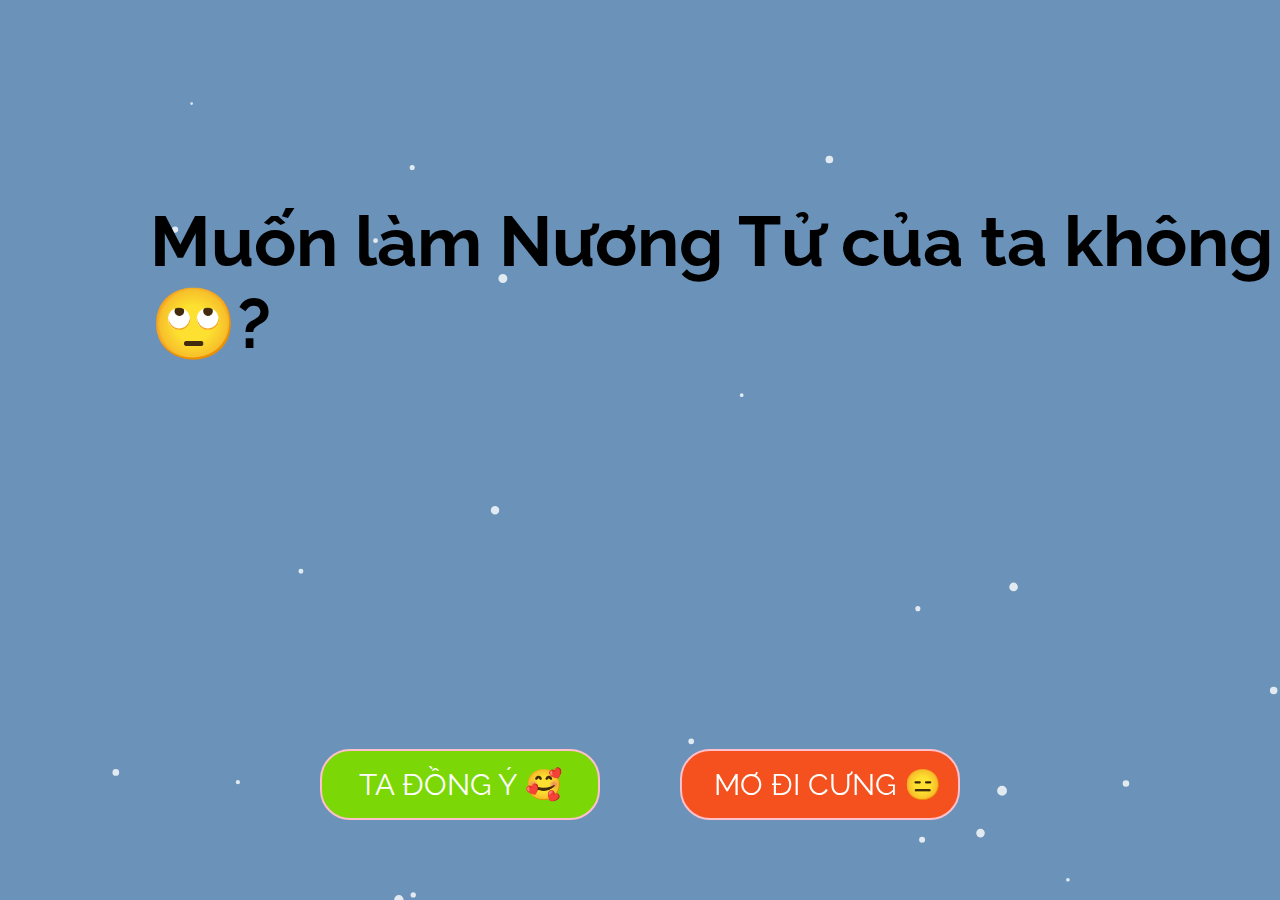
<file: index.html>
<!DOCTYPE html>
<html lang="en">

<head>
    <meta charset="UTF-8" />
    <meta name="viewport" content="width=device-width, initial-scale=1.0" />
    <link rel="stylesheet" href="style.css">
    <!-- <script src="https://ajax.googleapis.com/ajax/libs/jquery/3.5.1/jquery.min.js"></script> -->
    <title>Gửi Nương Tử</title>
</head>

<body>
    <canvas id="canvas"></canvas>
    <h1 id="loveQuestion">Muốn làm Nương Tử của ta không 🙄?</h1>
    <input type="button" id="btnYes" value="TA ĐỒNG Ý 🥰" onclick="yesClick()" />
    <input type="button" id="btnReset" value="TA MUỐN CHỌN LẠI 😑" onclick="resetClick()" />
    <input type="button" id="btnNo" value="MƠ ĐI CƯNG 😑" onmouseover="noHover()" onclick="noHover()" />
    <div id="pop-up">
        <h1 id="goodBye"> Chúc Nương Tử buổi tối tốt lành 🥰!</h1>
        <h1 style="text-align: center;color:red;font-size:100px">❤❤</h1>
        <input type="button" id="btnClose" value="OK lão công 🤣!" onclick="closeClick()" />
    </div>
    <script src="main.js"></script>
    <script src="snowflake.js"></script>
</body>

</html>
</file>
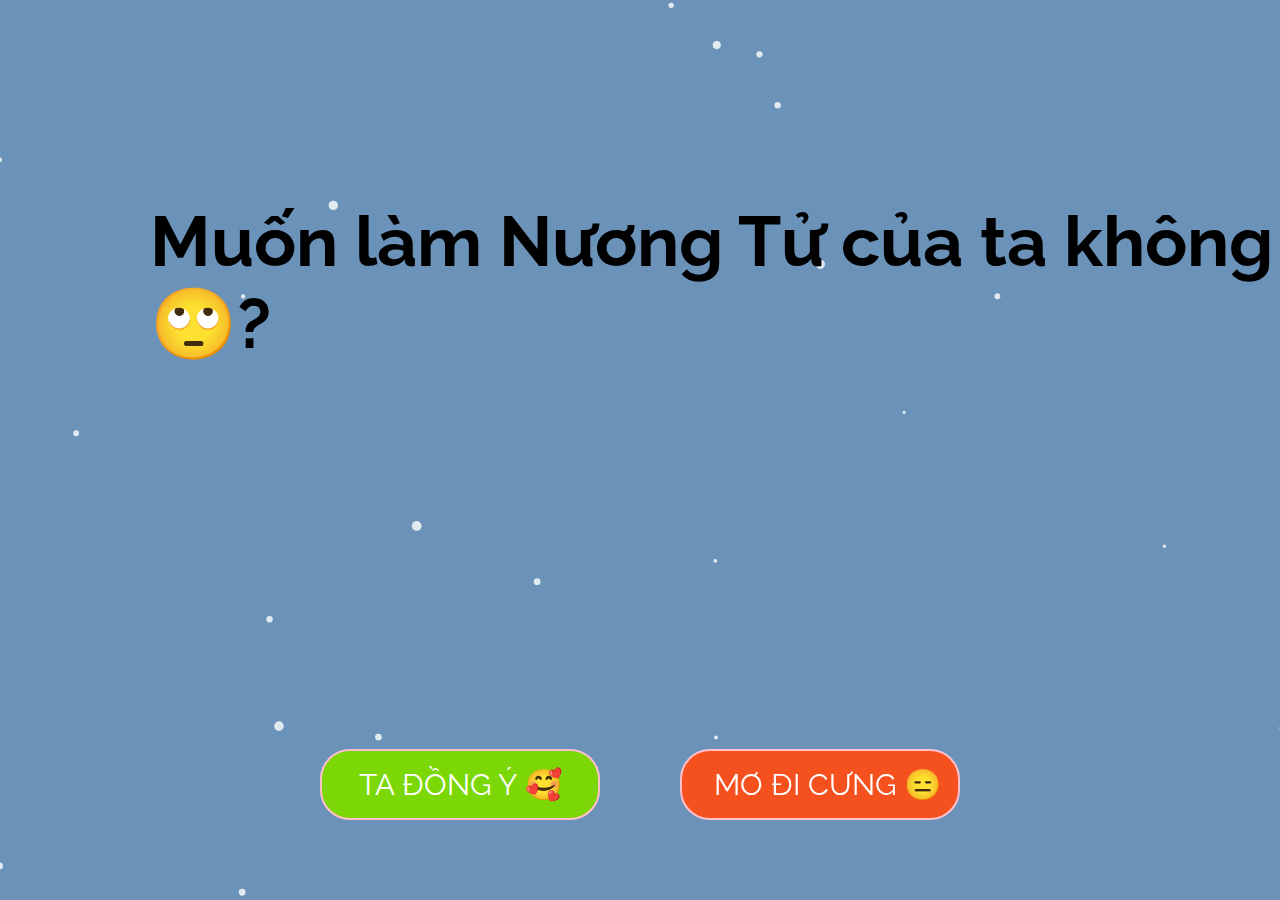
<file: bi-ngan-thu.html>
<!DOCTYPE html>
<html lang="en">

<head>
    <meta charset="UTF-8" />
    <meta name="viewport" content="width=device-width, initial-scale=1.0" />
    <!-- <script src="https://ajax.googleapis.com/ajax/libs/jquery/3.5.1/jquery.min.js"></script> -->
    <title>Gửi Nương Tử</title>
</head>

<body>
    <style>
        @import url('https://fonts.googleapis.com/css2?family=Raleway:wght@500&display=swap');
        * {
            margin: 0;
            padding: 0;
            font-family: 'Raleway', sans-serif;
        }
        
        body {
            background: #6b92b9;
        }
        
        canvas {
            display: block;
        }
        
        #loveQuestion {
            position: absolute;
            left: 150px;
            top: 200px;
            font-size: 70px;
        }
        
        #goodBye {
            font-size: 35px;
        }
        
        input {
            font-size: 30px;
            border: 2px solid pink;
            border-radius: 30px;
            color: white;
            padding: 16px 32px;
            text-align: center;
        }
        
        input:hover {
            border: 2px solid red;
        }
        
        input#btnClose {
            width: 375px;
        }
        
        #btnYes {
            position: absolute;
            left: 280px;
            bottom: 80px;
            width: 280px;
            background-color: #7bd806;
            cursor: pointer;
        }
        
        #btnNo {
            position: absolute;
            left: 660px;
            bottom: 80px;
            width: 280px;
            background-color: #f4511e;
            transition: 0.3s;
        }
        
        #btnReset {
            position: absolute;
            left: 360px;
            top: 450px;
            width: 400px;
            background-color: #f4511e;
            display: none;
        }
        
        #btnClose {
            position: absolute;
            display: inline-block;
            left: 140px;
            bottom: 25px;
            background-color: #7bd806;
            cursor: pointer;
        }
        
        #btnClose:hover,
        #btnYes:hover {
            background-color: #f77d58;
        }
        
        #btnReset:hover {
            background-color: red;
        }
        
        #pop-up {
            position: absolute;
            padding: 25px;
            left: 220px;
            top: 100px;
            display: none;
            width: 600px;
            height: 400px;
            background-color: white;
        }
    </style>
    <canvas id="canvas"></canvas>
    <h1 id="loveQuestion">Muốn làm Nương Tử của ta không 🙄?</h1>
    <input type="button" id="btnYes" value="TA ĐỒNG Ý 🥰" onclick="yesClick()" />
    <input type="button" id="btnReset" value="TA MUỐN CHỌN LẠI 😑" onclick="resetClick()" />
    <input type="button" id="btnNo" value="MƠ ĐI CƯNG 😑" onmouseover="noHover()" onclick="noHover()" />
    <div id="pop-up">
        <h1 id="goodBye"> Chúc Nương Tử buổi tối tốt lành 🥰!</h1>
        <h1 style="text-align: center;color:red;font-size:100px">❤❤</h1>
        <input type="button" id="btnClose" value="OK lão công 🤣!" onclick="closeClick()" />
    </div>
    <script>
        getEle = e => document.getElementById(e);

        inHtml = (e, mes) => {
            getEle(e).innerHTML = mes;
        };

        display = e => getEle(e).style.display = "block";

        hide = e => getEle(e).style.display = "none";

        function position(e, x, y) {
            getEle(e).style.left = `${x}px`;
            getEle(e).style.top = `${y}px`;
        }

        function popUp() {
            position("pop-up", Math.floor(window.innerWidth - 600) / 2, Math.floor(window.innerHeight - 400) / 2);
        }

        const leftStart = (window.innerWidth - 640) / 2;

        getEle("btnNo").style.left = `${leftStart + 360}px`;
        getEle("btnYes").style.left = `${leftStart}px`;

        const date = new Date();

        updateMess = () => {
            var mes;
            if (date.getHours() >= 0 && date.getHours() < 10)
                mes = "Chúc Nương Tử buổi sáng vui vẻ 🥰!";
            else if (date.getHours() >= 10 && date.getHours() < 14)
                mes = "Chúc Nương Tử ăn trưa ngon miệng 🥰!";
            else if (date.getHours() >= 14 && date.getHours() < 17)
                mes = "Chúc Nương Tử buổi chiều vui vẻ 🥰!";
            else mes = "Chúc Nương Tử buổi tối tốt lành 🥰!";
            inHtml("goodBye", mes);
        }

        Window.resize = function() {
            popUp();
        }

        window.onload = function() {
            popUp();
            updateMess();
            //canvas init
            const canvas = getEle("canvas");
            const ctx = canvas.getContext("2d");

            //canvas dimensions
            var W = window.innerWidth;
            var H = window.innerHeight;
            canvas.width = W;
            canvas.height = H;

            //snowflake particles
            var mp = 25; //max particles
            var particles = [];
            for (var i = 0; i < mp; i++) {
                particles.push({
                    x: Math.random() * W, //x-coordinate
                    y: Math.random() * H, //y-coordinate
                    r: Math.random() * 4 + 1, //radius
                    d: Math.random() * mp, //density
                });
            }

            //Lets draw the flakes
            function draw() {
                ctx.clearRect(0, 0, W, H);

                ctx.fillStyle = "rgba(255, 255, 255, 0.8)";
                ctx.beginPath();
                for (var i = 0; i < mp; i++) {
                    var p = particles[i];
                    ctx.moveTo(p.x, p.y);
                    ctx.arc(p.x, p.y, p.r, 0, Math.PI * 2, true);
                }
                ctx.fill();
                update();
            }

            //Function to move the snowflakes
            //angle will be an ongoing incremental flag. Sin and Cos functions will be applied to it to create vertical and horizontal movements of the flakes
            var angle = 0;

            function update() {
                angle += 0.01;
                for (var i = 0; i < mp; i++) {
                    var p = particles[i];
                    //Updating X and Y coordinates
                    //We will add 1 to the cos function to prevent negative values which will lead flakes to move upwards
                    //Every particle has its own density which can be used to make the downward movement different for each flake
                    //Lets make it more random by adding in the radius
                    p.y += Math.cos(angle + p.d) + 1 + p.r / 2;
                    p.x += Math.sin(angle) * 2;

                    //Sending flakes back from the top when it exits
                    //Lets make it a bit more organic and let flakes enter from the left and right also.
                    if (p.x > W + 5 || p.x < -5 || p.y > H) {
                        if (i % 3 > 0) {
                            //66.67% of the flakes
                            particles[i] = {
                                x: Math.random() * W,
                                y: -10,
                                r: p.r,
                                d: p.d
                            };
                        } else {
                            //If the flake is exitting from the right
                            if (Math.sin(angle) > 0) {
                                //Enter from the left
                                particles[i] = {
                                    x: -5,
                                    y: Math.random() * H,
                                    r: p.r,
                                    d: p.d
                                };
                            } else {
                                //Enter from the right
                                particles[i] = {
                                    x: W + 5,
                                    y: Math.random() * H,
                                    r: p.r,
                                    d: p.d
                                };
                            }
                        }
                    }
                }
            }

            //animation loop
            setInterval(draw, 33);
        };
        value = (e, mes) => {
            getEle(e).value = mes;
        }

        function yesClick() {
            hide("btnNo");
            hide("btnYes");
            display("btnReset");
            display("pop-up");
            inHtml("loveQuestion", "Đã bấm thì chấp nhận ta rồi 😏, ôi hạnh phúc quá 🥰!");
            value("btnYes", "OK 🤣!");
            value("btnNo", "MÉO 😫");
        }

        function closeClick() {
            hide("pop-up");
        }

        function resetClick() {
            display("btnYes");
            display("btnNo");
            hide("btnReset");
            getEle("btnNo").style.left = `${leftStart + 360}px`;
            getEle("btnNo").style.bottom = `80px`;
            inHtml("loveQuestion", "Hỏi lại, muốn làm Nương Tử của ta không 🙄?");
        }

        function noHover() {
            var x = Math.floor(Math.random() * window.innerWidth);
            var y = Math.floor(Math.random() * window.innerHeight);
            if (x > window.innerWidth - 300) x = window.innerWidth - 300;
            if (y > window.innerHeight - 100) y = window.innerHeight - 100;
            getEle("btnNo").style.left = `${x}px`;
            getEle("btnNo").style.bottom = `${y}px`;
        }
    </script>
</body>

</html>
</file>
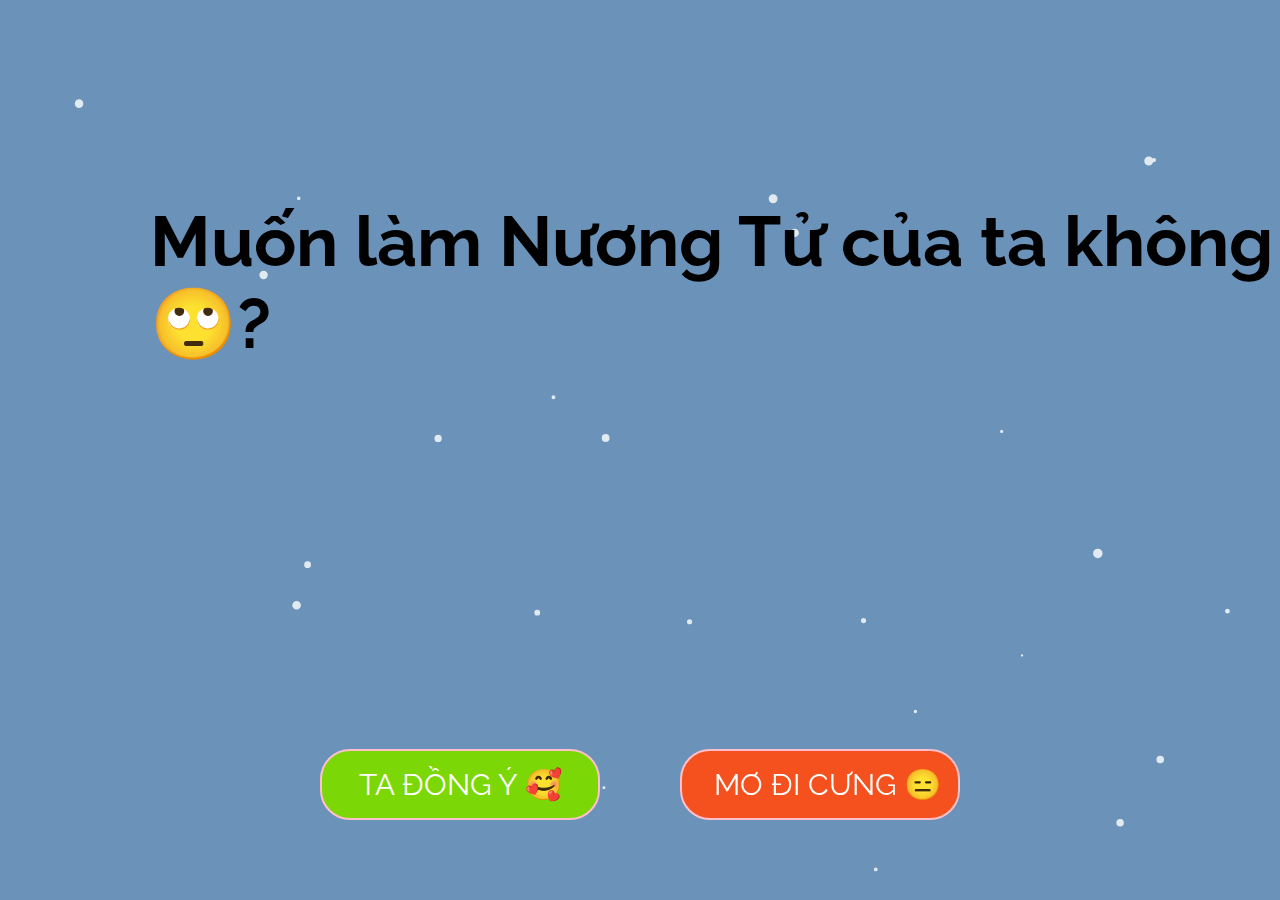
<file: thien-thu.html>
<!DOCTYPE html>
<html lang="en">

<head>
    <meta charset="UTF-8" />
    <meta name="viewport" content="width=device-width, initial-scale=1.0" />
    <link rel="stylesheet" href="style.css">
    <!-- <script src="https://ajax.googleapis.com/ajax/libs/jquery/3.5.1/jquery.min.js"></script> -->
    <title>Gửi Nương Tử</title>
</head>

<body>
    <canvas id="canvas"></canvas>
    <h1 id="loveQuestion">Muốn làm Nương Tử của ta không 🙄?</h1>
    <input type="button" id="btnYes" value="TA ĐỒNG Ý 🥰" onclick="yesClick()" />
    <input type="button" id="btnReset" value="TA MUỐN CHỌN LẠI 😑" onclick="resetClick()" />
    <input type="button" id="btnNo" value="MƠ ĐI CƯNG 😑" onmouseover="noHover()" onclick="noHover()" />
    <div id="pop-up">
        <h1 id="goodBye"> Chúc Nương Tử buổi tối tốt lành 🥰!</h1>
        <h1 style="text-align: center;color:red;font-size:100px">❤❤</h1>
        <input type="button" id="btnClose" value="OK lão công 🤣!" onclick="closeClick()" />
    </div>
    <script src="main.js"></script>
    <script src="snowflake.js"></script>
</body>

</html>
</file>
<file: style.css>
@import url('https://fonts.googleapis.com/css2?family=Raleway:wght@500&display=swap');
* {
    margin: 0;
    padding: 0;
    font-family: 'Raleway', sans-serif;
}

body {
    background: #6b92b9;
}

canvas {
    display: block;
}

#loveQuestion {
    position: absolute;
    left: 150px;
    top: 200px;
    font-size: 70px;
}

#goodBye {
    font-size: 35px;
}

input {
    font-size: 30px;
    border: 2px solid pink;
    border-radius: 30px;
    color: white;
    padding: 16px 32px;
    text-align: center;
}

input:hover {
    border: 2px solid red;
}

input#btnClose {
    width: 375px;
}

#btnYes {
    position: absolute;
    left: 280px;
    bottom: 80px;
    width: 280px;
    background-color: #7bd806;
    cursor: pointer;
}

#btnNo {
    position: absolute;
    left: 660px;
    bottom: 80px;
    width: 280px;
    background-color: #f4511e;
    transition: 0.3s;
}

#btnReset {
    position: absolute;
    left: 360px;
    top: 450px;
    width: 400px;
    background-color: #f4511e;
    display: none;
}

#btnClose {
    position: absolute;
    display: inline-block;
    left: 140px;
    bottom: 25px;
    background-color: #7bd806;
    cursor: pointer;
}

#btnClose:hover,
#btnYes:hover {
    background-color: #f77d58;
}

#btnReset:hover {
    background-color: red;
}

#pop-up {
    position: absolute;
    padding: 25px;
    left: 220px;
    top: 100px;
    display: none;
    width: 600px;
    height: 400px;
    background-color: white;
}
</file>
